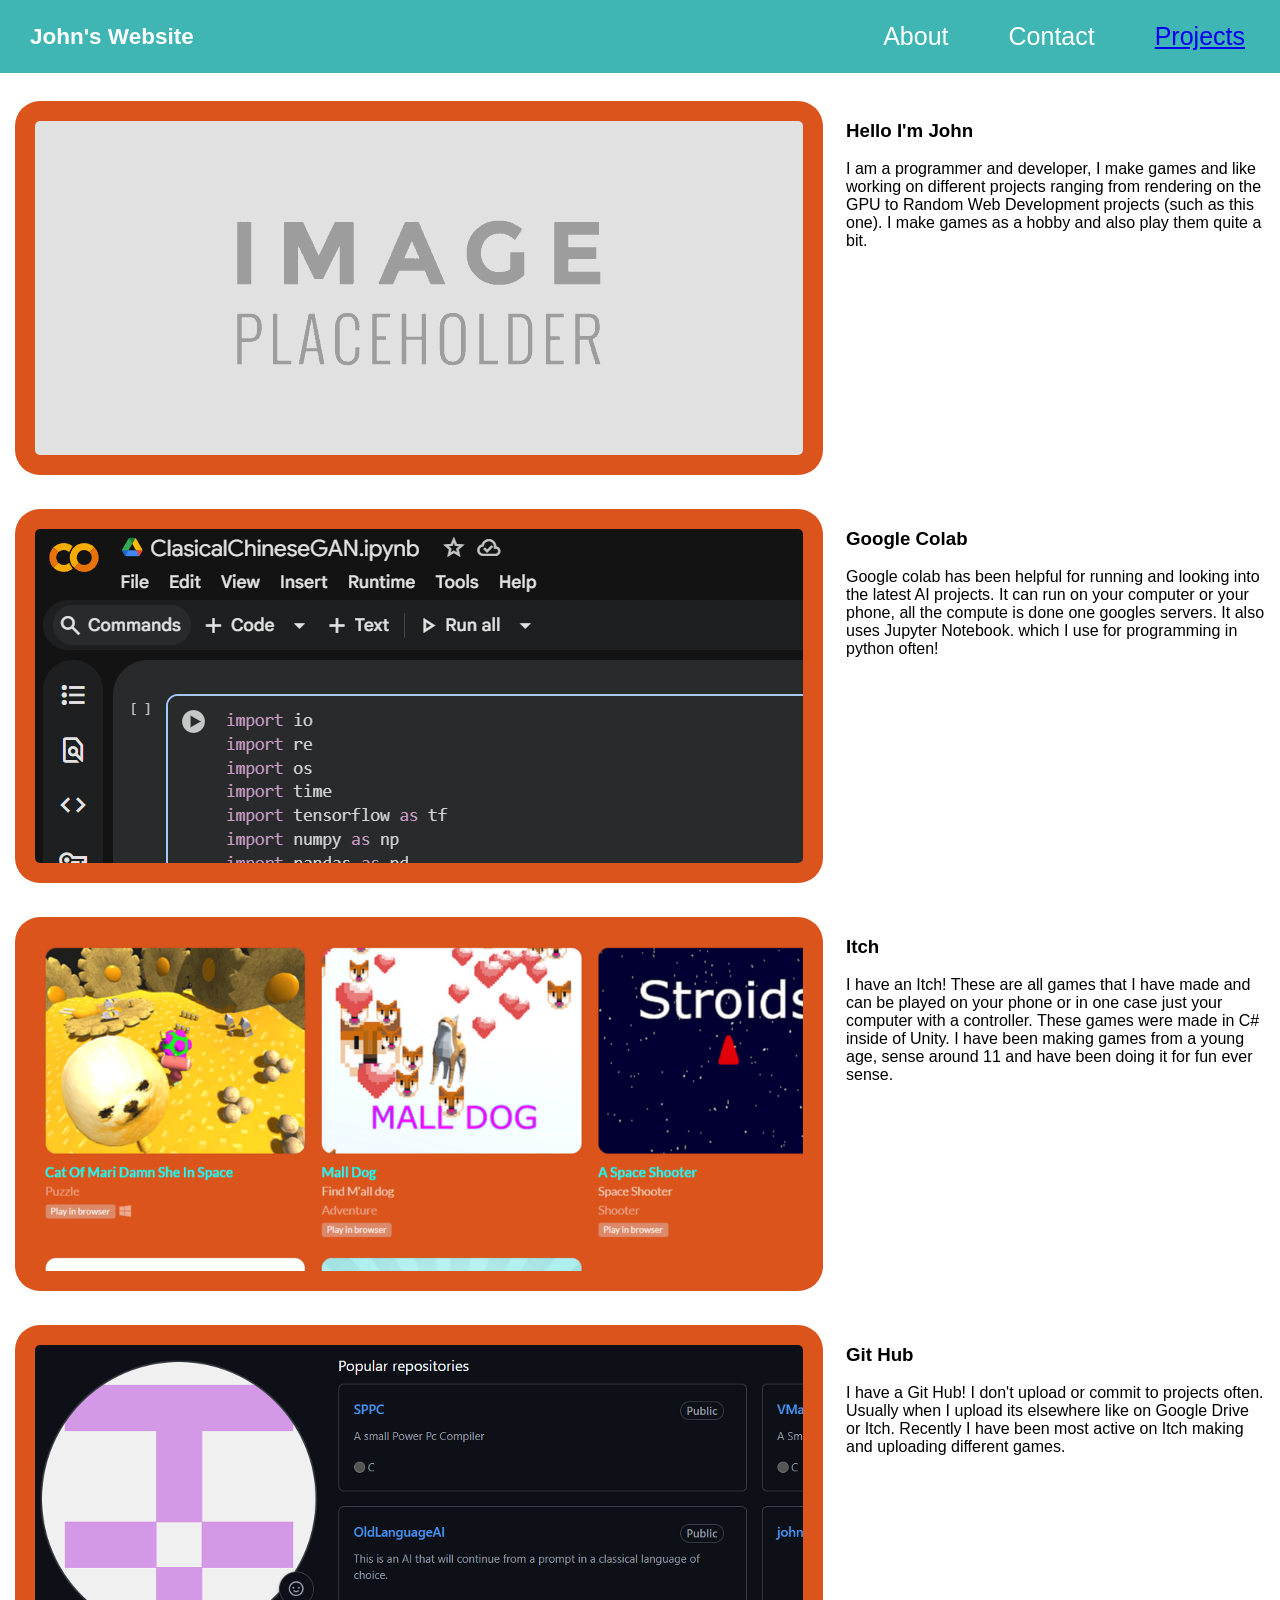
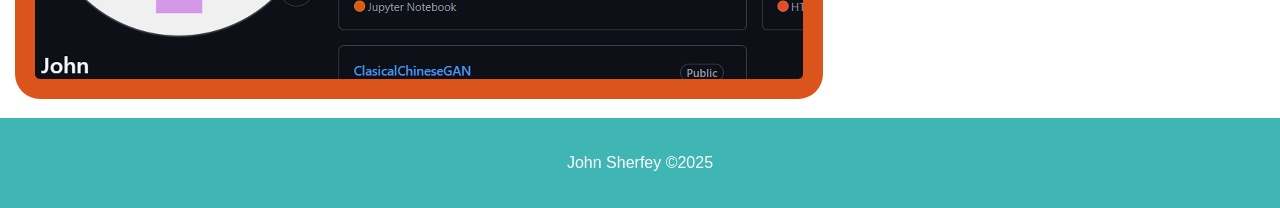
<file: index.html>
<!DOCTYPE html>
<html>
<head>
<style>
/*This makes a bunch of variables for later use*/
:root{
    --aqua: #3fb5b4;
    --aqua1: #2B7E7D;
    --rust: #db541c;
    --rust1: #cb4e1a;
    --grey1: #eeeeee;
    --grey2: #a0a0a0;
    --grey3: #505050;
    --Animation: 0;
}

body{
    font-family: Arial;
    margin: 0;
}


/* -Stuff for navbar- */


/*This makes the navagation bar sticky*/
.fixed-top {
  display: flex;
  position: fixed;
  top: 0;
  left: 0;
  right: 0;
}


.navbar {
    display: flex;
    align-items: center; /* Vertically centers items */
    padding: 5px;
    padding-left: 30px;
    background: var(--aqua);
    color: white;
    font-size: 15px;
}

.flex-container {
    display: flex;
    justify-content: flex-start; /* Aligns all items to the left */
}

.title {
    margin-right: auto; /* Pushes the logo to the left and the menu to the right */
}

.menu {
    display: flex;
    list-style: none;
    padding: 0;
    margin: 0;
}

.menu li {
    margin-left: 20px; /* Adds left spacing ->*/
    padding-right: 20px; /* Adds right spacing <-*/
}
.menu li a{
    padding: 10px; 
    font-size: 25px;
}
.menu li a:hover{
    color:var(--grey1);
    background: var(--aqua1);
}


/* -Stuff for Grids and sectioning- */

.container {
  display: grid;
  grid-template-areas:
    "image content";
  grid-template-columns: 1fr 3fr;
  gap: 3px;
  padding: 5px;
}
.container div {
  background-color: white;
  padding: 10px;
}
.container div.image {
  grid-area: image;
}
.container div.content {
  grid-area: content;
}

/* -Image Looks- */

#Image-Border {
  border-radius: 25px;
  background-color: var(--rust);
  padding: 20px;
}

/* -footer section- */


.footer{
    background: var(--aqua);
    padding: 20px;
    text-align: center;
    color: white;
}
</style>
</head>
<body>
    <!-- This is a navagation bar for the head of the screen -->
    <!-- Make nav bar stick to the top even with scroll-->
    <nav class="navbar fixed-top">
        <h1 class="title">John's Website</h1>
        <ul class="menu">
            <li><a>About</a></li>
            <li><a>Contact</a></li>
            <li><a href="projects.html">Projects</a></li>
        </ul>
    </nav>
    <!--pad out some of the webpage-->
    <p><br/><br/><br/></p>
    <!--Introduction-->
    <div class="container">
        <div class="image"><img src="Images/PlaceHolder.png" id="Image-Border"></div>
        <div class="content"><h3>Hello I'm John</h3><p>I am a programmer and developer, I make games and like working on different projects ranging from rendering on the GPU to Random Web Development projects (such as this one). I make games as a hobby and also play them quite a bit.</p></div>
    </div>

    <!--Colab-->
    <div class="container">
        <div class="image"><img src="Images/Colab.png" id="Image-Border"></div>
        <div class="content"><h3>Google Colab</h3><p>Google colab has been helpful for running and looking into the latest AI projects. It can run on your computer or your phone, all the compute is done one googles servers. It also uses Jupyter Notebook. which I use for programming in python often!</p></div>
    </div>

    <!--Itch-->
    <div class="container">
        <div class="image"><img src="Images/Itch.png" id="Image-Border"></div>
        <div class="content"><h3>Itch</h3><p>I have an Itch! These are all games that I have made and can be played on your phone or in one case just your computer with a controller. These games were made in C# inside of Unity. I have been making games from a young age, sense around 11 and have been doing it for fun ever sense.</p></div>
    </div>

    <!--GitHub-->
    <div class="container">
        <div class="image"><img src="Images/GitHub.png" id="Image-Border"></div>
        <div class="content"><h3>Git Hub</h3><p>I have a Git Hub! I don't upload or commit to projects often. Usually when I upload its elsewhere like on Google Drive or Itch. Recently I have been most active on Itch making and uploading different games.</p></div>
    </div>
    <div class="footer">
        <p> John Sherfey ©2025 </p>
    </div>
<div>
    
</div>
</body>
</html>
</file>
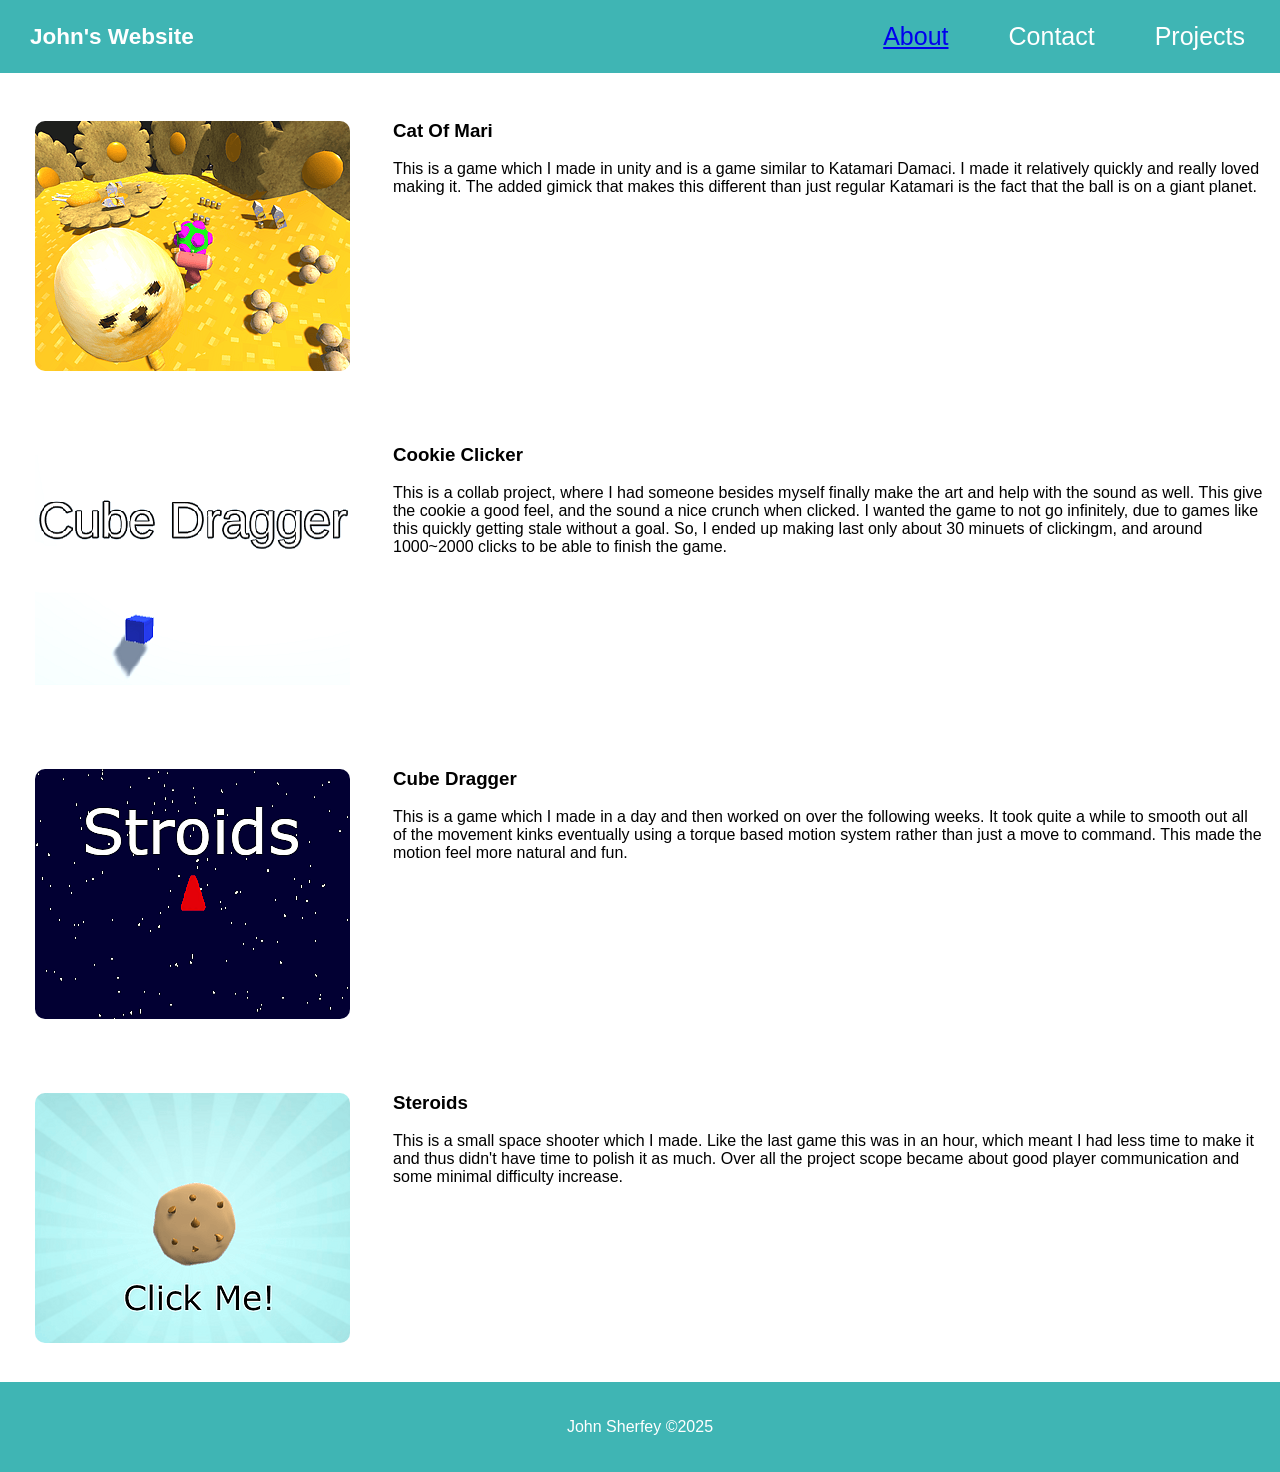
<file: projects.html>
<!DOCTYPE html>
<html>
<head>
    <link rel="stylesheet" href="style.css">
</head>
<body>
    <!-- This is a navagation bar for the head of the screen -->
    <!-- Make nav bar stick to the top even with scroll-->
    <nav class="navbar fixed-top">
        <h1 class="title">John's Website</h1>
        <ul class="menu">
            <li><a href="index.html">About</a></li>
            <li><a>Contact</a></li>
            <li><a>Projects</a></li>
        </ul>
    </nav>
    <!--pad out some of the webpage-->
    <p><br/><br/><br/></p>
    <!--Introduction-->
    <div class="container">
        <div class="image"><img src="Images/MatoMari.png" id="Image-Border"></div>
        <div class="content"><h3>Cat Of Mari</h3><p>This is a game which I made in unity and is a game similar to Katamari Damaci. I made it relatively quickly and really loved making it. The added gimick that makes this different than just regular Katamari is the fact that the ball is on a giant planet.</p></div>
    </div>

    <!--Colab-->
    <div class="container">
        <div class="image"><img src="Images/CubeDragger.png" id="Image-Border"></div>
        <div class="content"><h3>Cookie Clicker</h3><p>This is a collab project, where I had someone besides myself finally make the art and help with the sound as well. This give the cookie a good feel, and the sound a nice crunch when clicked. I wanted the game to not go infinitely, due to games like this quickly getting stale without a goal. So, I ended up making last only about 30 minuets of clickingm, and around 1000~2000 clicks to be able to finish the game.</p></div>
    </div>

    <!--Itch-->
    <div class="container">
        <div class="image"><img src="Images/Steroids.png" id="Image-Border"></div>
        <div class="content"><h3>Cube Dragger</h3><p>This is a game which I made in a day and then worked on over the following weeks. It took quite a while to smooth out all of the movement kinks eventually using a torque based motion system rather than just a move to command. This made the motion feel more natural and fun.</p></div>
    </div>

    <!--GitHub-->
    <div class="container">
        <div class="image"><img src="Images/CookieClicker.png" id="Image-Border"></div>
        <div class="content"><h3>Steroids</h3><p>This is a small space shooter which I made. Like the last game this was in an hour, which meant I had less time to make it and thus didn't have time to polish it as much. Over all the project scope became about good player communication and some minimal difficulty increase.</p></div>
    </div>
    <div class="footer">
        <p> John Sherfey ©2025 </p>
    </div>
<div>
    
</div>
</body>
</html>
</file>
<file: style.css>
/*This makes a bunch of variables for later use*/
:root{
    --aqua: #3fb5b4;
    --aqua1: #2B7E7D;
    --rust: #db541c;
    --rust1: #cb4e1a;
    --grey1: #eeeeee;
    --grey2: #a0a0a0;
    --grey3: #505050;
    --Animation: 0;
}

body{
    font-family: Arial;
    margin: 0;
}


/* -Stuff for navbar- */


/*This makes the navagation bar sticky*/
.fixed-top {
  display: flex;
  position: fixed;
  top: 0;
  left: 0;
  right: 0;
}


.navbar {
    display: flex;
    align-items: center; /* Vertically centers items */
    padding: 5px;
    padding-left: 30px;
    background: var(--aqua);
    color: white;
    font-size: 15px;
}

.flex-container {
    display: flex;
    justify-content: flex-start; /* Aligns all items to the left */
}

.title {
    margin-right: auto; /* Pushes the logo to the left and the menu to the right */
}

.menu {
    display: flex;
    list-style: none;
    padding: 0;
    margin: 0;
}

.menu li {
    margin-left: 20px; /* Adds left spacing ->*/
    padding-right: 20px; /* Adds right spacing <-*/
}
.menu li a{
    padding: 10px; 
    font-size: 25px;
}
.menu li a:hover{
    color:var(--grey1);
    background: var(--aqua1);
}


/* -Stuff for Grids and sectioning- */

.container {
  display: grid;
  grid-template-areas:
    "image content";
  grid-template-columns: 1fr 3fr;
  gap: 3px;
  padding: 5px;
}
.container div {
  background-color: white;
  padding: 10px;
}
.container div.image {
  grid-area: image;
}
.container div.content {
  grid-area: content;
}

/* -Image Looks- */

#Image-Border {
  border-radius: 30px;
  padding: 20px;
}

/* -footer section- */


.footer{
    background: var(--aqua);
    padding: 20px;
    text-align: center;
    color: white;
}
</file>
